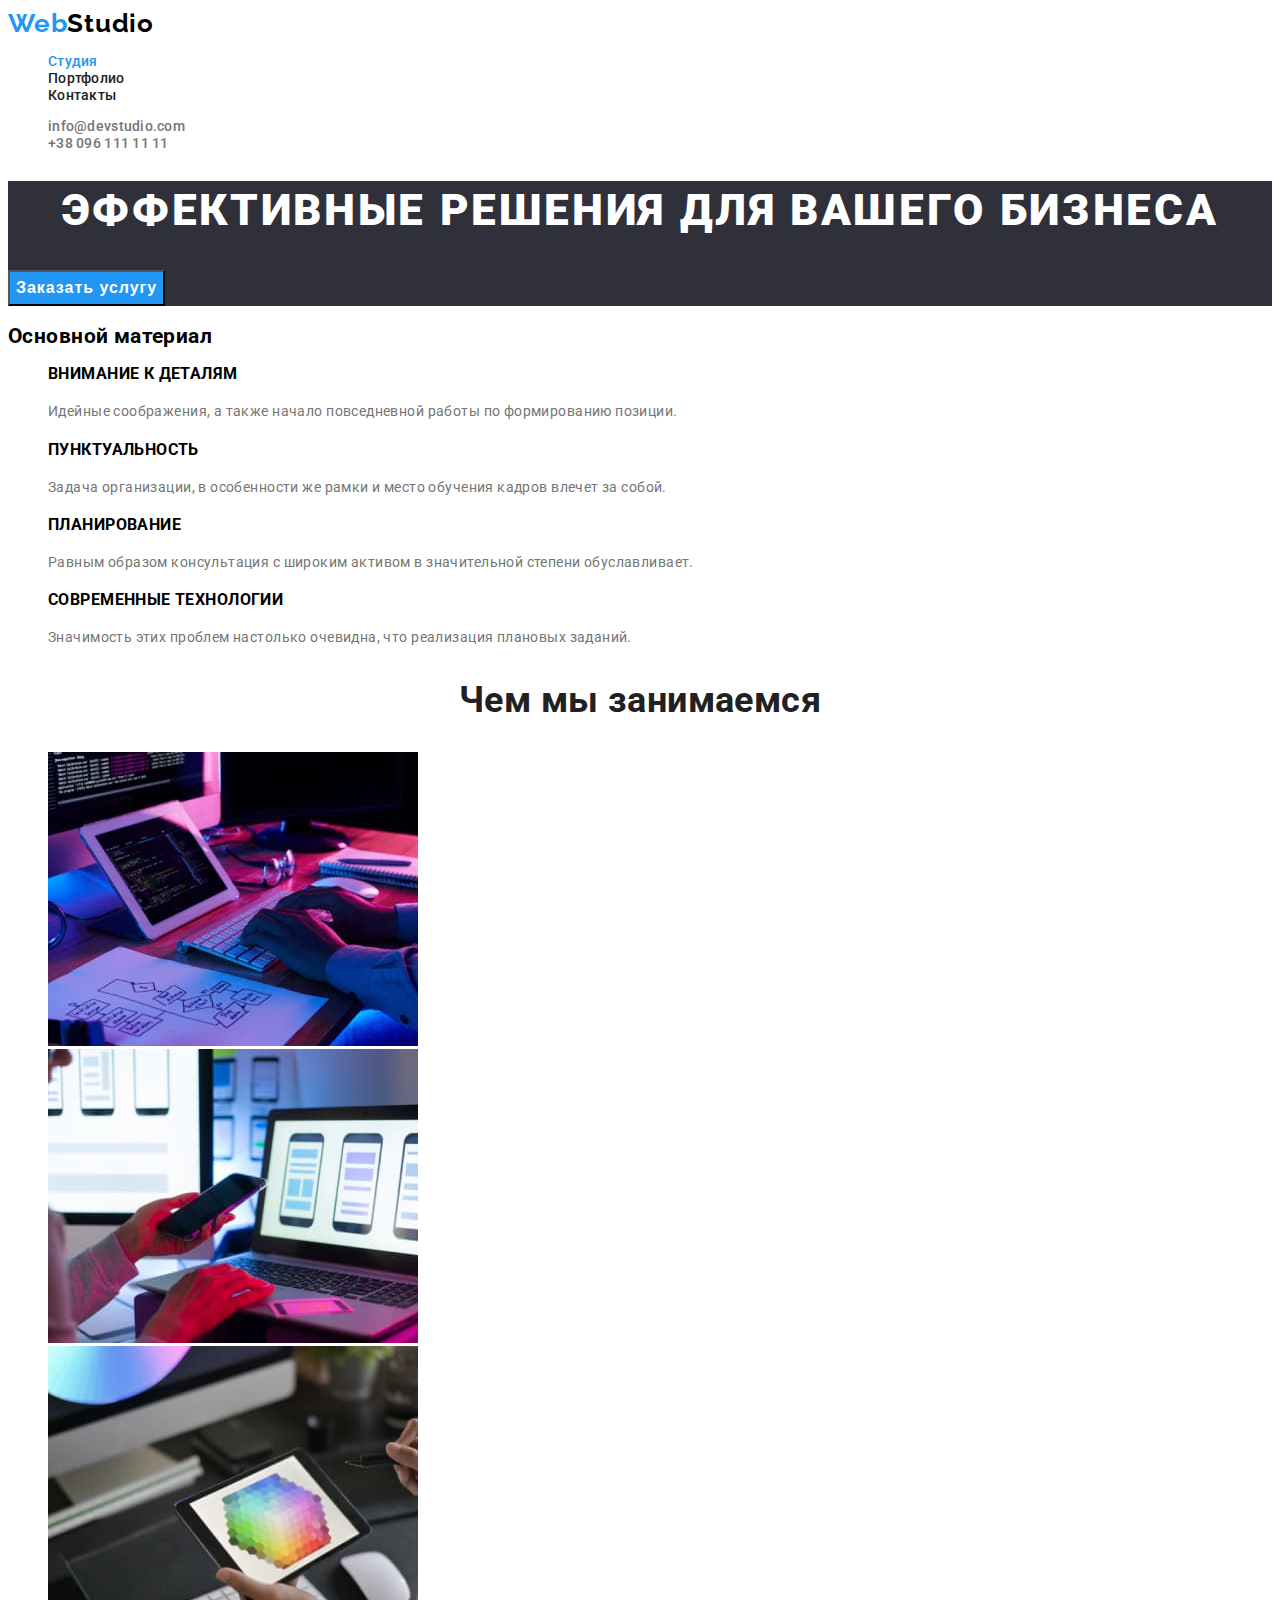
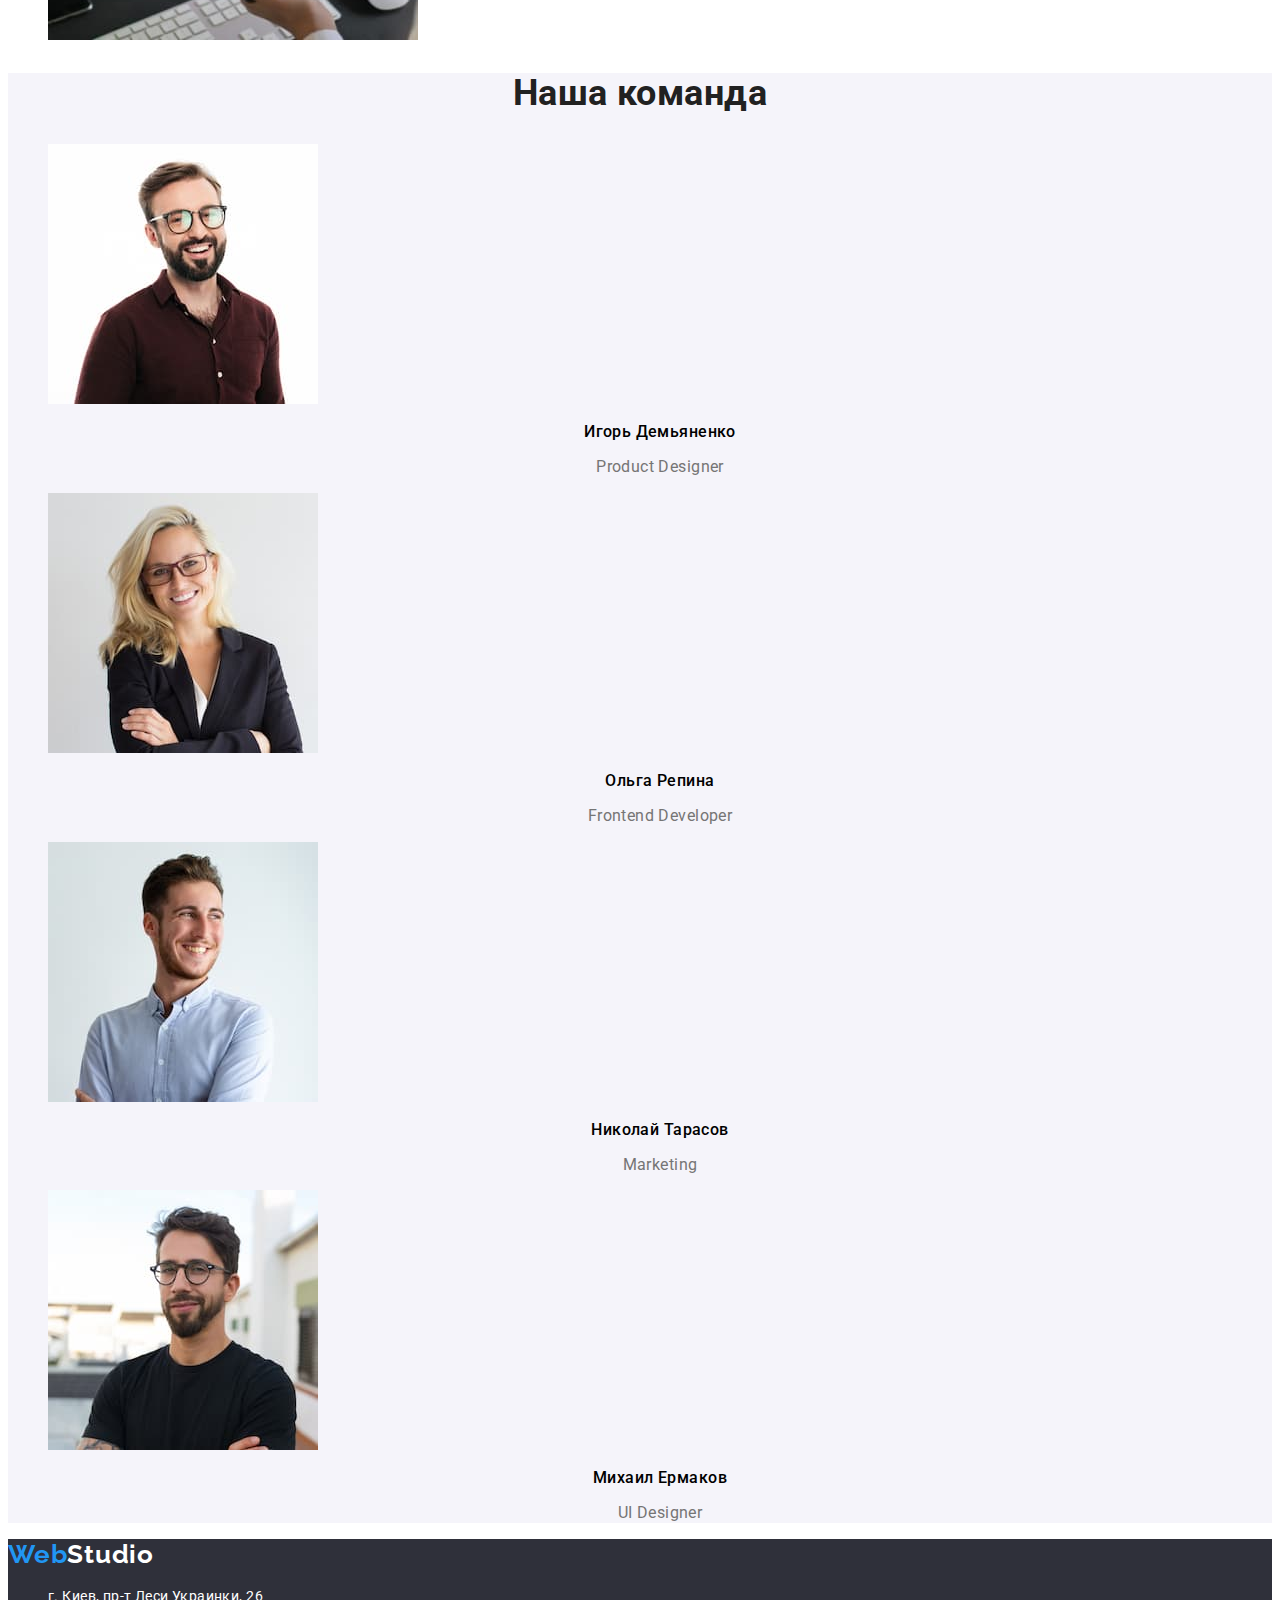
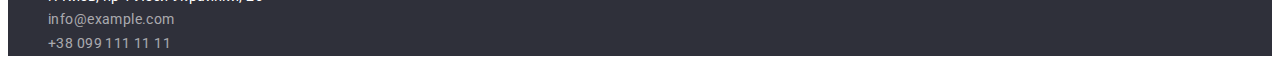
<file: index.html>
<!DOCTYPE html>
<html lang="ru">
<link rel="preconnect" href="https://fonts.googleapis.com">
<link rel="preconnect" href="https://fonts.gstatic.com" crossorigin>
<head>
    <meta charset="UTF-8">
    <meta http-equiv="X-UA-Compatible" content="IE=edge">
    <meta name="viewport" content="width=device-width, initial-scale=1.0">
    <link rel="preconnect" href="https://fonts.googleapis.com">
    <link rel="preconnect" href="https://fonts.gstatic.com" crossorigin>
    <link href="https://fonts.googleapis.com/css2?family=Raleway:wght@700&family=Roboto:wght@400;500;700;900&display=swap"
        rel="stylesheet">
    <link rel="stylesheet" href="css/styles.css">
    <title>Document</title>
</head>
    <body>
    <!--Заголовок-->
    <header>
        <nav>
            <a class="webstudio" href="index.html"> <span class="web">Web</span>Studio</a>
            <ul class="header-name-list list">
                <li><a class="social-link" href="index.html"><span class="studio-text-color">Студия</span></a></li>
                <li><a class="social-link" href="portfolio.html">Портфолио</a></li>
                <li><a class="social-link" href="">Контакты</a></li>
            </ul>
        </nav>
        <ul class="list">
            <li><a class="header-contacts" href="mailto:info@devstudio.com" title="info@devstudio.com">info@devstudio.com</a></li>
            <li><a class="header-tell" href="tel:+380961111111">+38 096 111 11 11</a></li>
        </ul>
    </header>
    <main>
        <section class="section-background-color">
            <h1 class="section-effective-solutions">Эффективные решения для вашего бизнеса</h1>
            <button class="button-style" type="button"> Заказать услугу</button>
        </section>

        <!--Секция:Основной материал сайта-->
        <section>
            <h2>Основной материал</h2>
            <ul class="list">
                <li>
                    <h3 class="section-name-main-material">Внимание к деталям</h3>
                    <p class="main-material-text">Идейные соображения, а также начало повседневной работы по формированию позиции.</p>
                </li>
                <li>
                    <h3 class="section-name-main-material">Пунктуальность</h3>
                    <p class="main-material-text">Задача организации, в особенности же рамки и место обучения кадров влечет за собой.</p>
                </li>
                <li>
                    <h3 class="section-name-main-material">Планирование</h3>
                    <p class="main-material-text">Равным образом консультация с широким активом в значительной степени обуславливает.</p>
                </li>
                <li>
                    <h3 class="section-name-main-material">Современные технологии</h3>
                    <p class="main-material-text">Значимость этих проблем настолько очевидна, что реализация плановых заданий.</p>
                </li>
            </ul>
        </section>
        <!--Секция:Чем мы занимаемся-->
        <section>
            <h2 class="occupation-team-sections"> Чем мы занимаемся </h2>
            <ul class="list">
                <li><img src="images/img.jpg" alt="MacBook-work" width="370" height="294" /></li>
                <li><img src="./images/box2.jpg" alt="Mobile-app" width="370" height="294" /></li>
                <li><img src="./images/box3.jpg" alt="work-on-a-tablet" width="370" height="294" /></li>
            </ul>
        </section>
        <!--Секция:Наша команда-->
        <section class="background-color-team">
            <h2 class="occupation-team-sections">Наша команда</h2>
            <ul class="list">
                <li><img src="./images/IgorDemianenko.jpg" alt="Игорь Демьяненко" width="270" height="260" />
                    <h3 class="team-name-section">Игорь Демьяненко</h3>
                    <p class="proffesin-section">Product Designer</p>
                </li>
                <li><img src="./images/OlgaRepina.jpg" alt="Ольга Репина" width="270" height="260" />
                    <h3 class="team-name-section">Ольга Репина</h3>
                    <p class="proffesin-section">Frontend Developer</p>
                </li>
                <li><img src="./images/NicolaiTarasov.jpg" alt="Николай Тарасов" width="270" height="260" />
                    <h3 class="team-name-section">Николай Тарасов</h3>
                    <p class="proffesin-section">Marketing</p>
                </li>
                <li><img src="./images/Michael.jpg" alt="Михаил Ермаков" width="270" height="260" />
                    <h3 class="team-name-section">Михаил Ермаков</h3>
                    <p class="proffesin-section">UI Designer</p>
                </li>
            </ul>
        </section>
    </main>
    <footer>
        <a class="studio-footer" href="index.html"> <span class="web">Web</span>Studio</a>
        <address>
            <ul class="list">
                <li><a class="footer-address-section" href="https://www.google.com/maps/d/viewer?msa=0&mid=10uSM3H-mIU3GznYo2szRIEphczw&ll=50.42732223110121%2C30.538093590064918&z=17"
                        target="blanc" rel="noopener noreferre">
                        г. Киев, пр-т Леси Украинки, 26</a></li>
                <li><a class="footer-contact-section" href="mailto:info@example.com" title="info@example.com">info@example.com</a></li>
                <li><a class="footer-contact-section" href="tel:+380991111111" title="+380991111111">+38 099 111 11 11</a></li>
            </ul>
        </address>
    </footer>

</body>

</html>
</file>
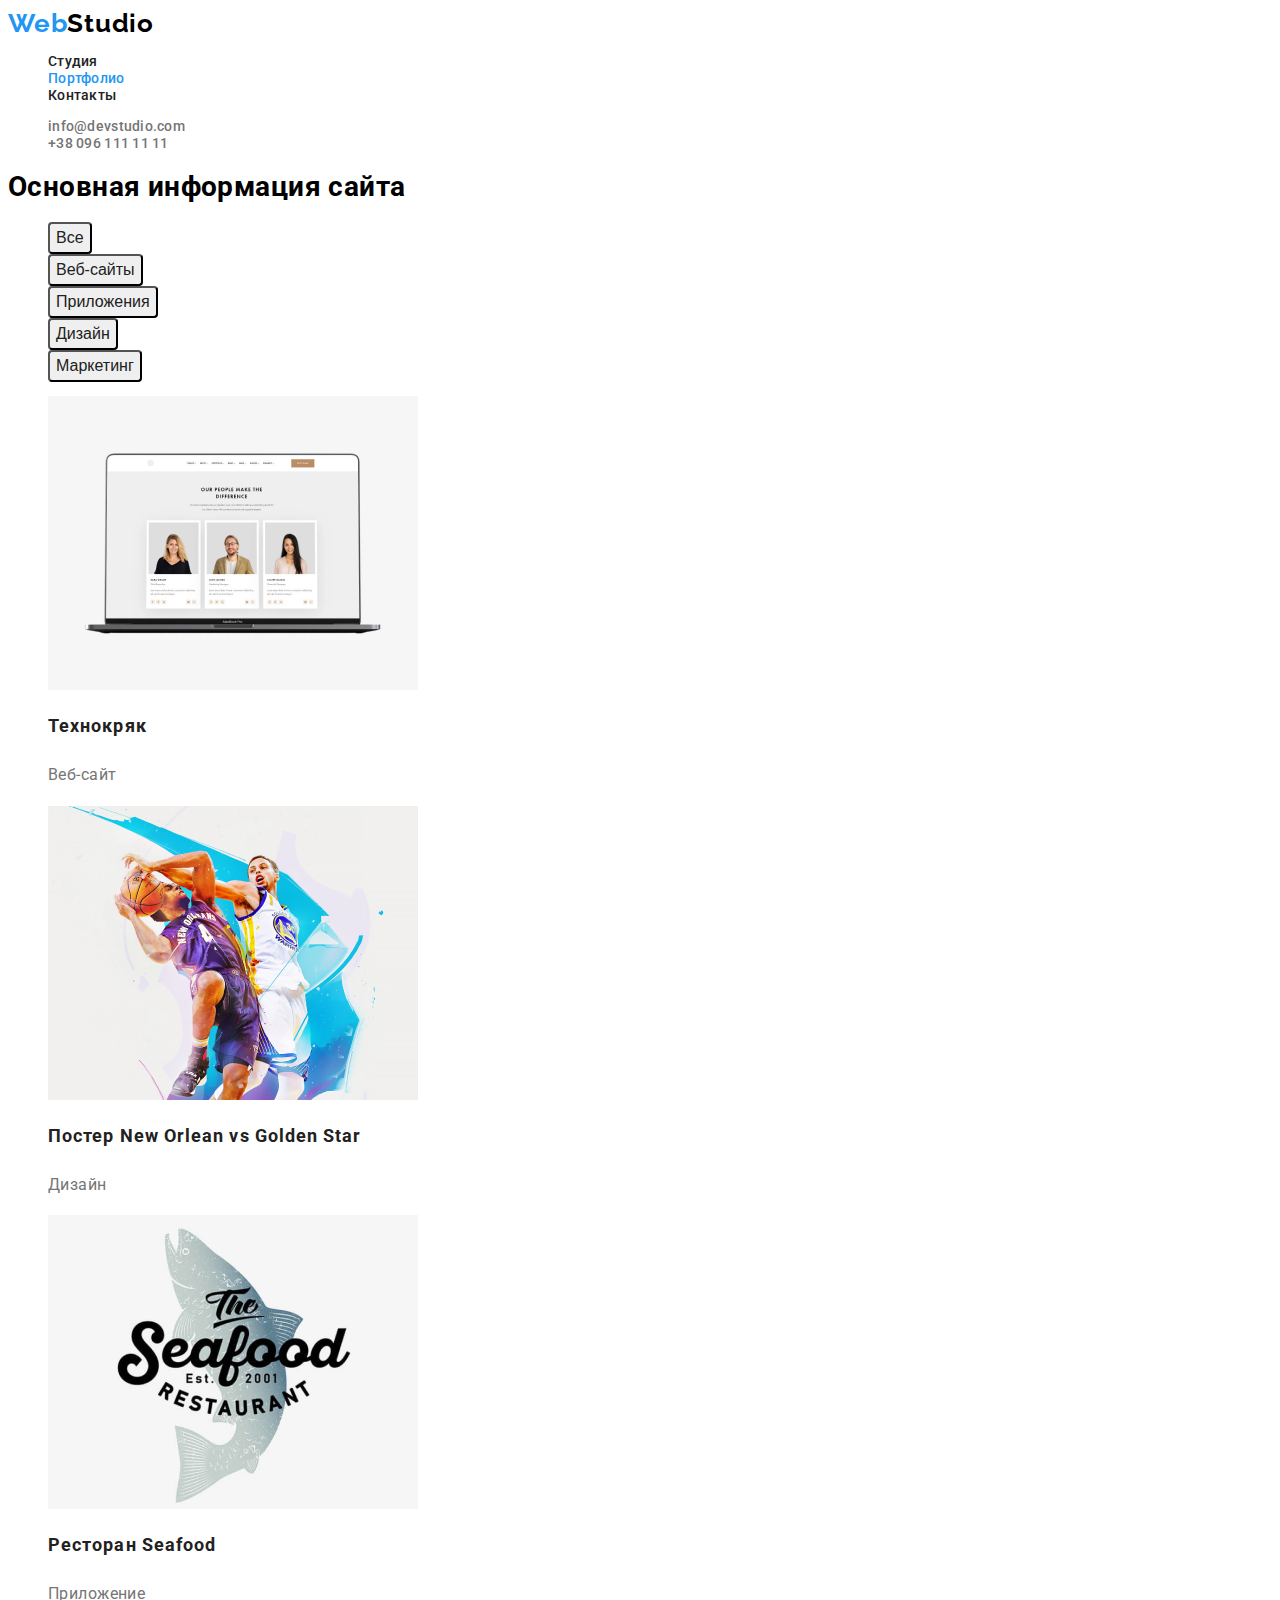
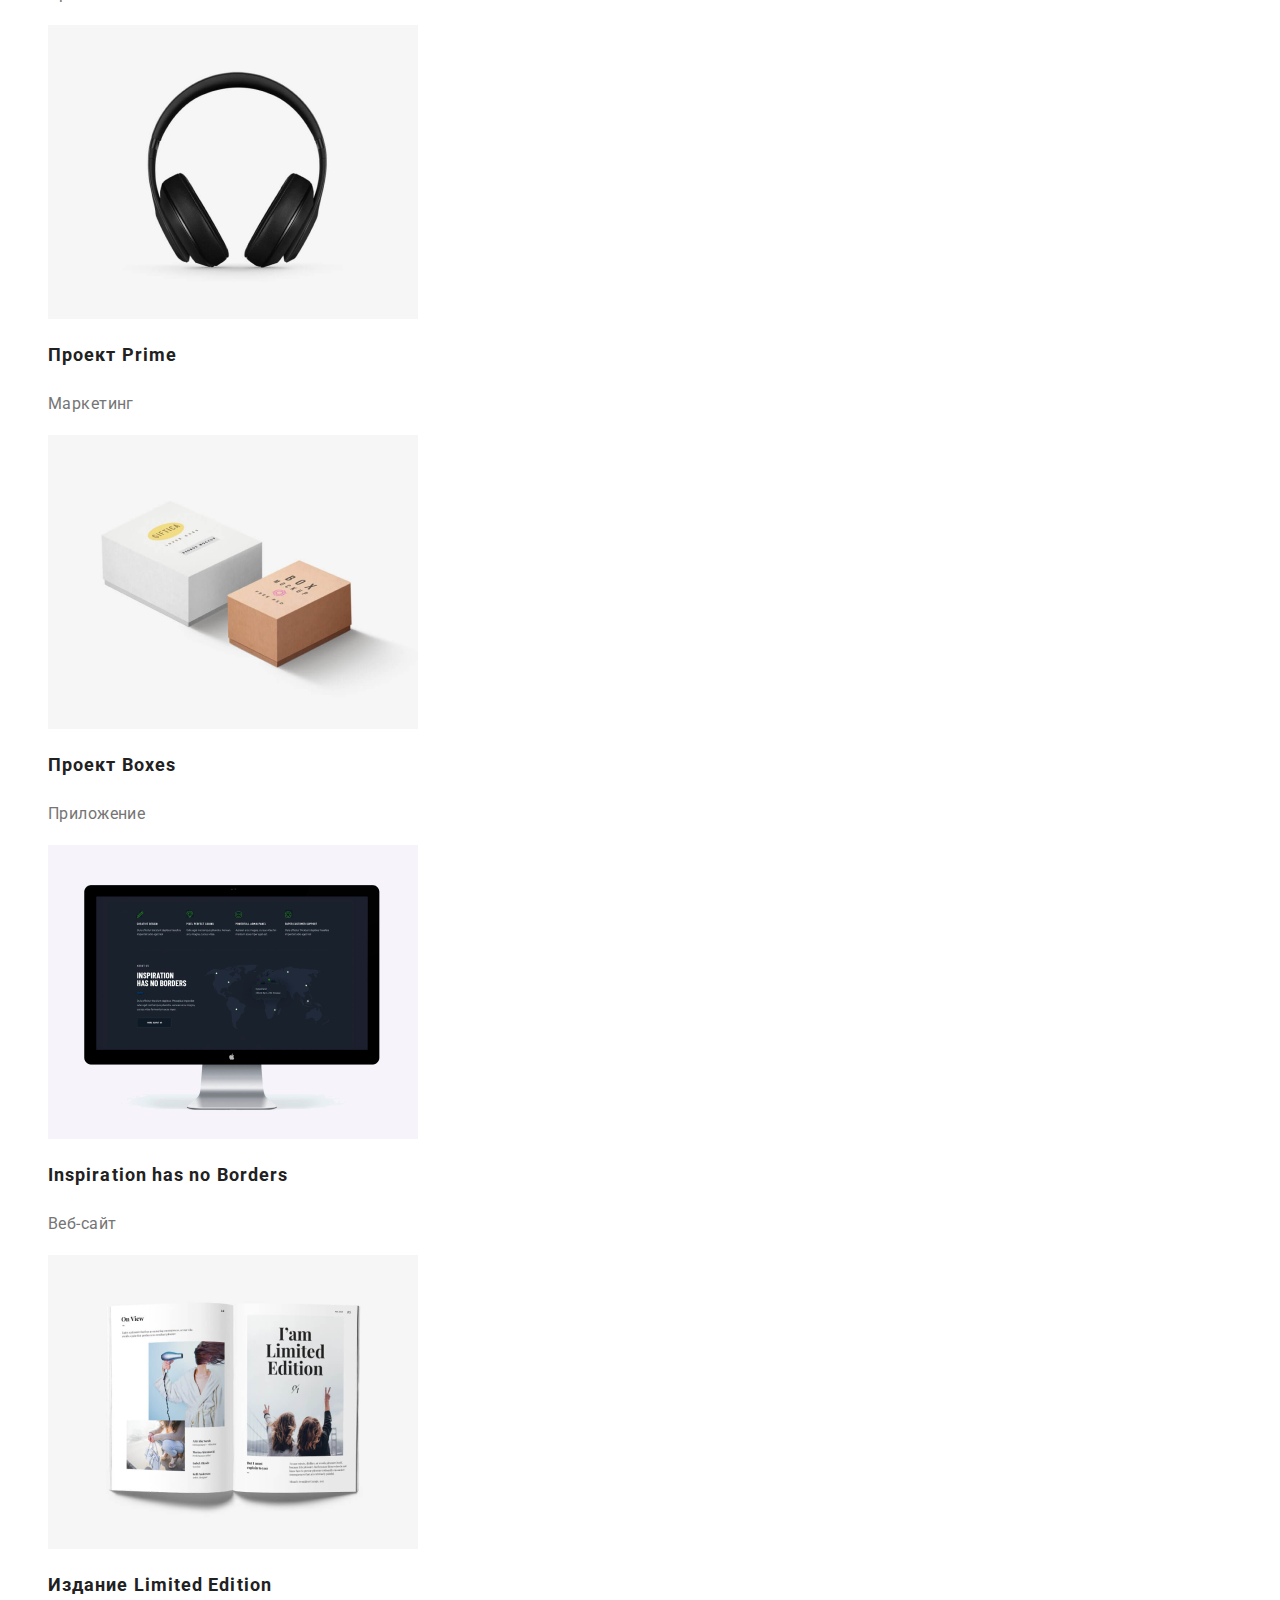
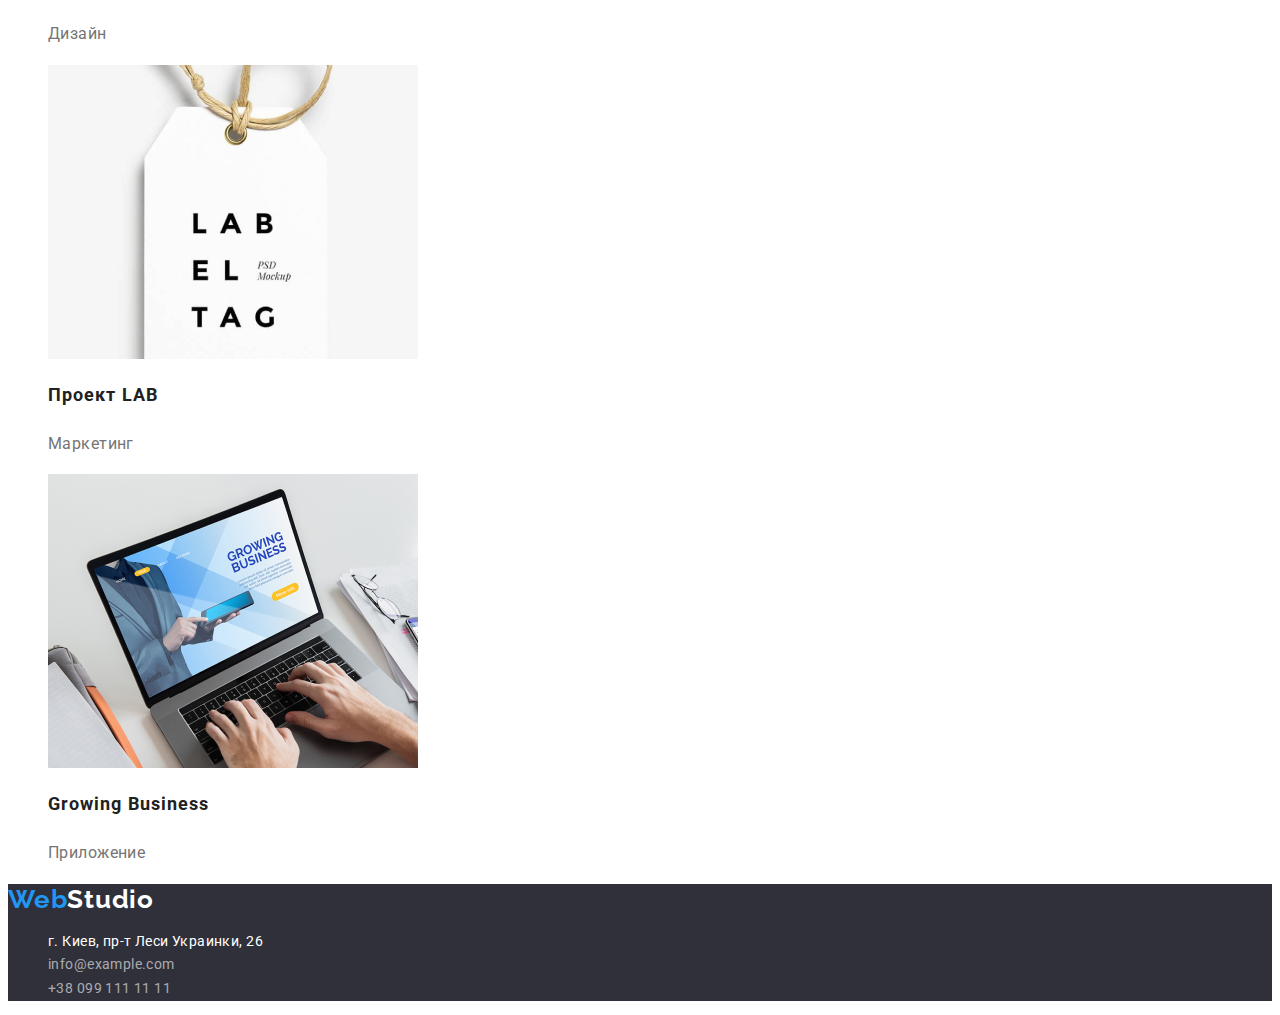
<file: portfolio.html>
<!DOCTYPE html>
<html lang="ru">
<link rel="stylesheet" href="css/styles.css">
<head>
    <meta charset="UTF-8">
    <meta http-equiv="X-UA-Compatible" content="IE=edge">
    <meta name="viewport" content="width=device-width, initial-scale=1.0">
<link rel="preconnect" href="https://fonts.googleapis.com">
<link rel="preconnect" href="https://fonts.gstatic.com" crossorigin>
<link href="https://fonts.googleapis.com/css2?family=Raleway:wght@700&family=Roboto:wght@400;500;700;900&display=swap"
    rel="stylesheet">
    <title>Portfolio</title>
</head>
<body>
    <!--Шапка сайта-->
    <header>
    <nav>
        <a class="webstudio" href="portfolio.html"> <span class="web">Web</span>Studio</a>
        <ul class="header-name-list list">
            <li><a class="social-link" href="index.html">Студия</a></li>
            <li><a class="social-link" href="portfolio.html"><span class="portfolio-text-color">Портфолио</span></a></li>
            <li><a class="social-link" href="">Контакты</a></li>
        </ul>
    </nav>
    <ul class="list">
        <li><a class="header-tell" href="mailto:info@devstudio.com" title="info@devstudio.com">info@devstudio.com</a></li>
        <li><a class="header-tell" href="tel:+380961111111" title="+380961111111">+38 096 111 11 11</a></li>
    </ul>
    </header>
    <!--Основная информация сайта-->
<main>
    <section>
        <h1>Основная информация сайта</h1>
        <ul class="list">
            <li><button class="main-name-section" type="button">Все</button></li>
            <li><button class="main-name-section" type="button">Веб-сайты</button></li>
            <li><button class="main-name-section" type="button">Приложения</button></li>
            <li><button class="main-name-section" type="button">Дизайн</button></li>
            <li><button class="main-name-section" type="button">Маркетинг</button></li>
        </ul>
    <!--Картинки сайтов-->
        <ul class="list">
            <li><a class="list-text-decor" href="Teghnohriak"><img src="./images/tehnohriak.png" alt="Teghohriak" width="370" />
            <h2 class="portfolio-name-content">Технокряк</h2>
            <p class="portfolio-text-section">Веб-сайт</p></a>
            </li>
            </li>
            <li><a class="list-text-decor" href="NewOrlean"><img src="./images/posternevorlean.png" alt="NewOrlean" width="370" />
            <h2 class="portfolio-name-content">Постер New Orlean vs Golden Star</h2>
            <p class="portfolio-text-section">Дизайн</p></a>
            </li>
            <li><a class="list-text-decor" href="SeaFood"><img src="./images/seaafood.png" alt="SeaFood" width="370"/>
            <h2 class="portfolio-name-content">Ресторан Seafood</h2>
            <p class="portfolio-text-section">Приложение</p></a>
            </li>
            <li><a class="list-text-decor" href="ProjectPrime"><img src="./images/projectprimes.png" alt="ProjectPrime" width="370" />
            <h2 class="portfolio-name-content">Проект Prime</h2>
            <p class="portfolio-text-section">Маркетинг</p></a>
            </li>
            <li><a class="list-text-decor" href="ProjectBoxes"><img src="./images/boxess.png" alt="ProjectBoxes" width="370" />
            <h2 class="portfolio-name-content">Проект Boxes</h2>
            <p class="portfolio-text-section">Приложение</p></a>
            </li>
            <li><a class="list-text-decor" href="Ihbb"><img src="./images/ihbb.png" alt="Ihbb" width="370" />
            <h2 class="portfolio-name-content">Inspiration has no Borders</h2>
            <p class="portfolio-text-section">Веб-сайт</p></a>
            </li>
            <li><a class="list-text-decor" href="limitededitions"><img src="./images/limitededitions.png" alt="limitededitions" width="370" />
            <h2 class="portfolio-name-content">Издание Limited Edition</h2>
            <p class="portfolio-text-section">Дизайн</p></a>
            </li>
            <li><a class="list-text-decor" href="projectLab"><img src="./images/lab.png" alt="projectLab" width="370"/>
            <h2 class="portfolio-name-content">Проект LAB</h2>
            <p class="portfolio-text-section">Маркетинг</p></a>
            </li>
            <li><a class="list-text-decor" href="crowningbisines"><img src="./images/crowningbisines.png" alt="crowningbisines" width="370" />
            <h2 class="portfolio-name-content">Growing Business</h2>
            <p class="portfolio-text-section">Приложение</p></a>
            </li>
        </ul>
    </section>
</main>
<!--Инфа Футерa-->
<footer>
    <a class="studio-footer" href="index.html"> <span class="web">Web</span>Studio</a>
    <address>
        <ul class="list">
            <li><a class="footer-address-section" href="https://www.google.com/maps/d/viewer?msa=0&mid=10uSM3H-mIU3GznYo2szRIEphczw&ll=50.42732223110121%2C30.538093590064918&z=17"
                    target="blanc" rel="noopener noreferre">
                    г. Киев, пр-т Леси Украинки, 26</a></li>
            <li><a class="footer-contact-section" href="mailto:info@example.com" title="info@example.com">info@example.com</a></li>
            <li><a class="footer-contact-section" href="tel:+380991111111" title="+380991111111">+38 099 111 11 11</a></li>
        </ul>
    </address>
</footer>
</body>
</html>
</file>
<file: css/styles.css>
body {
  font-family: "Roboto", sans-serif;
  font-size: 14px;
  font-weight: normal;
  letter-spacing: 0.03em;
  color:var(--portfolio-main-color)
  background-color: var(--main-batton-address-color);
  }
footer {
  background-color:var(--footer-main-background-color)
}
:root {
  --main-text-color: #757575;
  --main-batton-address-color: #ffffff;
  --accent-color: #2196f3;
  --portfolio-main-color: #212121;
  --webstudio-text-color:#000000;
  --background-text-button-color:#f5f4fa;
  --footer-main-background-color:#2f303a;
}

/*-----------------WebStudio----------------*/
.webstudio {
  font-family: Raleway, sans-serif;
  font-weight: 700;
  font-size: 26px;
  line-height: 1.19;
  letter-spacing: 0.03em;
  text-decoration: none;
  color:var(--webstudio-text-color)
 }
.web {
  color: #2196f3;
  text-decoration: none;
}
.list {
  list-style: none;
}
/*-----------------Header------------------*/
.social-link {
  font-weight: 500;
  line-height: 16px;
  letter-spacing: 0.02em;
  text-decoration: none;
  color:var(--portfolio-main-color)
}
.social-link:hover,
.social-link:focus,
.header-contacts:hover,
.header-contacts:focus,
.header-tell:hover,
.header-tell:focus {
  color: var(--accent-color);
}
.header-name-list {
  font-weight: 500;
  line-height: 1.14;
  letter-spacing: 0.02em;
  color: hsl(0, 0%, 13%);
  text-decoration: none;
}
.studio-color {
  color: #2196f3;
}
.studio-text-color {
  color: #2196f3;
}
.header-contacts,
.header-tell {
  font-weight: 500;
  line-height: 1.14;
  letter-spacing: 0.02em;
  text-decoration: none;
  color: var(--main-text-color);
}
/*------Секция основного материала--*/
.section-background-color{
  background-color:var(--footer-main-background-color)
}
.section-effective-solutions {
  font-weight: 900;
  font-size: 44px;
  line-height: 1.36;
  text-align: center;
  letter-spacing: 0.06em;
  text-transform: uppercase;
  color: var(--main-batton-address-color);
}
.button-style {
  background-color: #2196f3;
  font-weight: 700;
  font-size: 16px;
  line-height: 1.87;
  display: flex;
  align-items: center;
  text-align: center;
  letter-spacing: 0.06em;
  color: var(--main-batton-address-color);
  text-decoration: none;
  }
/*------Секция рода занятий нашей организации--*/
.section-name-main-material {
  font-family: inherit;
  font-weight: 700;
  line-height: 1.14;
  text-transform: uppercase;
  color: var(--main-name-text-color);
}
.main-material-text {
  line-height: 1.71;
  color: var(--main-text-color);
}
/*------Секция "наша команда"------*/
.background-color-team {
  background-color:var(--background-text-button-color)
}
.occupation-team-sections {
  font-weight: 700;
  font-size: 36px;
  line-height: 1.16;
  text-align: center;
  color: var(--portfolio-main-color);
}
.team-name-section {
  font-weight: 500;
  font-size: 16px;
  line-height: 1.18;
  text-align: center;
  color: var(--main-name-text-color);
}
.proffesin-section {
  font-size: 16px;
  line-height: 1.18;
  text-align: center;
  color: var(--main-text-color);
}
/*-----------Секция футера-----------*/
.studio-footer {
    font-family: Raleway;
    font-weight: 700;
    font-size: 26px;
    line-height: 1.17;
    letter-spacing: 0.03em;
    color: var(--main-batton-address-color);
    text-decoration: none;
}
.footer-contact-section {
  font-style: normal;
  line-height: 1.71;
  color: rgba(255, 255, 255, 0.6);
  text-decoration: none;
}
.footer-contact-section:hover,
.footer-contact-section:focus,
.footer-address-section:hover,
.footer-address-section:focus {
  color:var(--accent-color)
}
.footer-address-section {
  font-style: normal;
  text-decoration: none;
  line-height: 24px;
  color: var(--main-batton-address-color);
}
/*--Оформление основного материала Портфолио--*/
.portfolio-name-content {
  font-weight: 700;
  font-size: 18px;
  line-height: 2;
  letter-spacing: 0.06em;
  color: var(--portfolio-main-color);
  text-decoration: none;
}
.list-text-decor{
  text-decoration: none;
}
.portfolio-text-section {
  font-size: 16px;
  line-height: 1.87;
  color: var(--main-text-color);
  text-decoration: none;
}
.main-name-section {
  font-weight: 500;
  font-size: 16px;
  line-height: 1.62;
  text-align: center;
  border-radius: 4px;
  color: var(--portfolio-main-color);
  text-decoration: none;
  }
/*---------------псевдоклас контактов портфолио------------*/
.main-name-section:hover,
.main-name-section:focus {
  background-color: #188ce8;
  color: var(--main-batton-address-color);
  cursor: pointer;
}
.portfolio-text-color {
  color: #2196f3;
}
</file>
